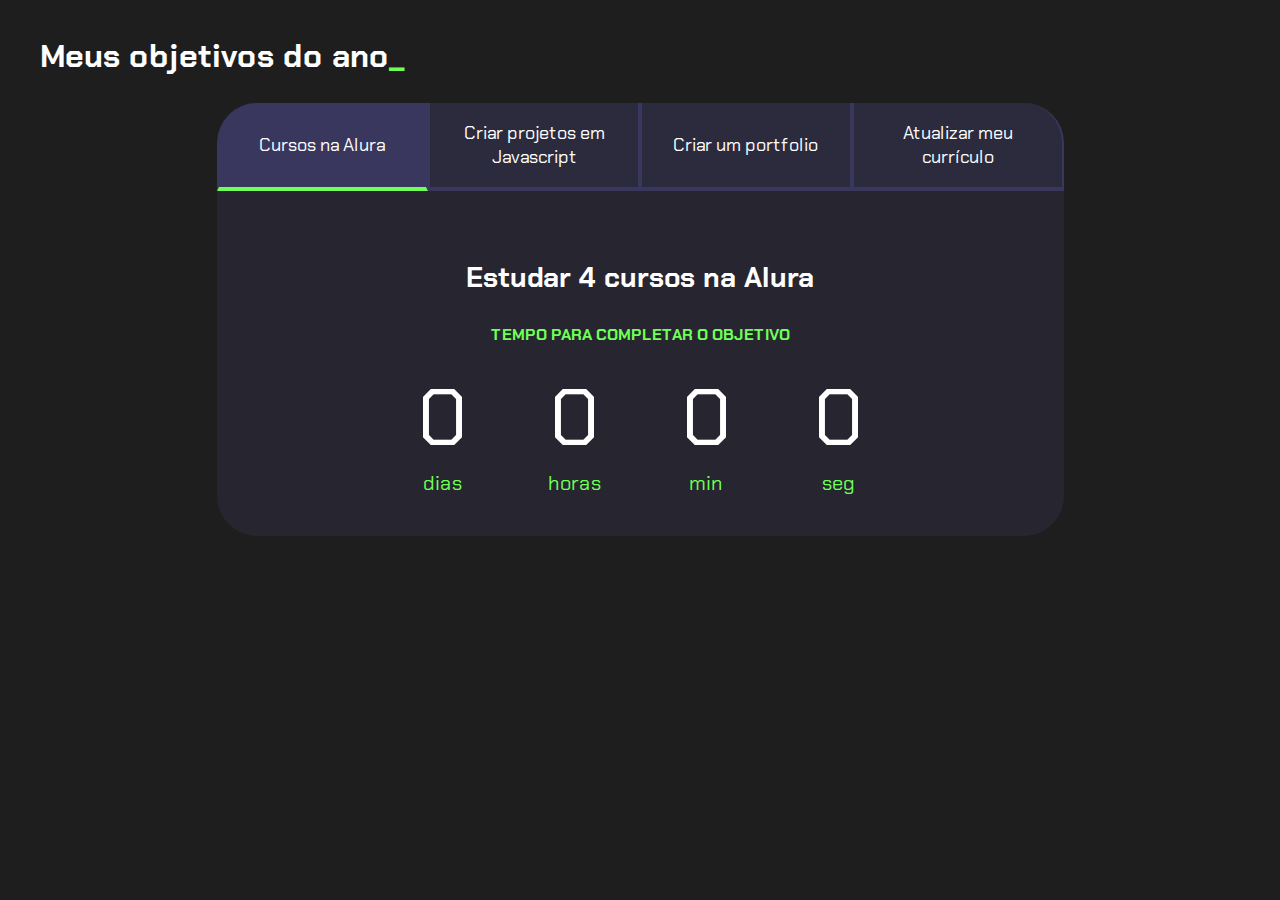
<file: samuel7qy lindo/index.html>
<!DOCTYPE html>
<html lang="pt-br">

<head>
    <meta charset="UTF-8">
    <meta name="viewport" content="width=device-width, initial-scale=1.0">
    <title>Meus objetivos do ano</title>
    <link rel="stylesheet" href="style.css">
</head>

<body>
    <section class="conteudo-principal">
        <h2 class="titulo-principal">Meus objetivos do ano<span>_</span></h2>
        <div class="conteudo">
            <div class="botoes">
                <button class="botao ativo">Cursos na Alura</button>
                <button class="botao">Criar projetos em Javascript</button>
                <button class="botao">Criar um portfolio</button>
                <button class="botao">Atualizar meu currículo</button>
            </div>

            <div class="abas-textos">
                <div class="aba-conteudo ativo">
                    <h3 class="aba-conteudo-titulo-principal">Estudar 4 cursos na Alura</h3>
                    <h4 class="aba-conteudo-titulo-secundario">Tempo para completar o objetivo</h4>
                    <div class="contador">
                        <div class="contador-digito">
                            <p class="contador-digito-numero" id="dias0"></p>
                            <p class="contador-digito-texto">dias</p>
                        </div>
                        <div class="contador-digito">
                            <p class="contador-digito-numero" id="horas0"></p>
                            <p class="contador-digito-texto">horas</p>
                        </div>
                        <div class="contador-digito">
                            <p class="contador-digito-numero" id="min0"></p>
                            <p class="contador-digito-texto">min</p>
                        </div>
                        <div class="contador-digito">
                            <p class="contador-digito-numero" id="seg0"></p>
                            <p class="contador-digito-texto">seg</p>
                        </div>
                    </div>
                </div>

                <div class="aba-conteudo">
                    <h3 class="aba-conteudo-titulo-principal">Criar 5 projetos em Javascript</h3>
                    <h4 class="aba-conteudo-titulo-secundario">Tempo para completar o objetivo</h4>
                    <div class="contador">
                        <div class="contador-digito">
                            <p class="contador-digito-numero" id="dias1"></p>
                            <p class="contador-digito-texto">dias</p>
                        </div>
                        <div class="contador-digito">
                            <p class="contador-digito-numero" id="horas1"></p>
                            <p class="contador-digito-texto">horas</p>
                        </div>
                        <div class="contador-digito">
                            <p class="contador-digito-numero" id="min1"></p>
                            <p class="contador-digito-texto">min</p>
                        </div>
                        <div class="contador-digito">
                            <p class="contador-digito-numero" id="seg1"></p>
                            <p class="contador-digito-texto">seg</p>
                        </div>
                    </div>
                </div>


                <div class="aba-conteudo">
                    <h3 class="aba-conteudo-titulo-principal">Criar um portfolio com os meus 3 melhores projetos</h3>
                    <h4 class="aba-conteudo-titulo-secundario">Tempo para completar o objetivo</h4>
                    <div class="contador">
                        <div class="contador-digito">
                            <p class="contador-digito-numero" id="dias2"></p>
                            <p class="contador-digito-texto">dias</p>
                        </div>
                        <div class="contador-digito">
                            <p class="contador-digito-numero" id="horas2"></p>
                            <p class="contador-digito-texto">horas</p>
                        </div>
                        <div class="contador-digito">
                            <p class="contador-digito-numero" id="min2"></p>
                            <p class="contador-digito-texto">min</p>
                        </div>
                        <div class="contador-digito">
                            <p class="contador-digito-numero" id="seg2"></p>
                            <p class="contador-digito-texto">seg</p>
                        </div>
                    </div>
                </div>


                <div class="aba-conteudo">
                    <h3 class="aba-conteudo-titulo-principal">Atualizar meu curriculo com os certificados da Alura</h3>
                    <h4 class="aba-conteudo-titulo-secundario">Tempo para completar o objetivo</h4>
                    <div class="contador">
                        <div class="contador-digito">
                            <p class="contador-digito-numero" id="dias3"></p>
                            <p class="contador-digito-texto">dias</p>
                        </div>
                        <div class="contador-digito">
                            <p class="contador-digito-numero" id="horas3"></p>
                            <p class="contador-digito-texto">horas</p>
                        </div>
                        <div class="contador-digito">
                            <p class="contador-digito-numero" id="min3"></p>
                            <p class="contador-digito-texto">min</p>
                        </div>
                        <div class="contador-digito">
                            <p class="contador-digito-numero" id="seg3"></p>
                            <p class="contador-digito-texto">seg</p>
                        </div>
                    </div>
                </div>
            </div>
        </div>
    </section>

    <script src="main.js"></script>
</body>

</html>
</file>
<file: samuel7qy lindo/style.css>
@import url('https://fonts.googleapis.com/css2?family=Chakra+Petch:wght@400;700&display=swap');

:root {
    --cor-de-fundo: #1E1E1E;
    --verde: #6FFF57;
    --branco: #FFFFFF;
    --botao-ativo: #3A375E;
    --botao-inativo: rgba(58, 55, 94, 0.5);
    --texto-fundo: rgba(58, 55, 94, 0.3);
}

body {
    background-color: var(--cor-de-fundo);
    color: var(--branco);
    font-family: 'Chakra Petch', sans-serif;
}


.conteudo-principal {
    display: flex;
    flex-direction: column;
    justify-content: center;
    align-items: center;
    max-width: 1200px;
    width: 100%;
    margin: 0 auto;
}

.titulo-principal {
    text-align: left;
    width: 100%;
    font-size: 32px;
}

.titulo-principal span {
    color: var(--verde);
}


.botao {
    font-family: 'Chakra Petch', sans-serif;
    background-color: var(--botao-inativo);
    color: var(--branco);
    display: flex;
    justify-content: center;
    padding: 1em;
    font-size: 18px;
    align-items: center;
    width: 100%;
    border-bottom: 4px solid var(--botao-ativo);
    border-left: 2px solid var(--botao-ativo);
    border-right: 2px solid var(--botao-ativo);
    border-top: none;
}

.botao:first-child {
    border-radius: 40px 40px 0 0;
}

.botoes {
    display: block;
}

.botao.ativo{
    background-color: var(--botao-ativo);
    border-bottom: 4px solid var(--verde);
}

.abas-textos{
    background-color: var(--texto-fundo);
    padding: 40px;
    border-radius: 0 0 40px 40px;
}
.aba-conteudo.ativo{
    display:block;
}

.aba-conteudo{
    display: none;
}

.aba-conteudo-titulo-principal{
    font-size: 28px;
    text-align: center;
}
.aba-conteudo-titulo-secundario{
    text-align: center;
    color: var(--verde);
    text-transform: uppercase;
}

.contador{
    display:flex;
    justify-content: center;
    flex-wrap: wrap;
}
.contador-digito{
    padding: 0 16px;
    text-align: center;
    min-width: 100px;
}

.contador-digito-numero{
    font-size: 80px;
    margin: 0;

}

.contador-digito-texto{
    color: var(--verde);
    font-size: 20px;
    margin: 0;

}

@media screen and (min-width: 768px) {
    .botoes {
        display: flex;
    }

    .botao:first-child {
        border-radius: 40px 0 0 0;
    }

    .botao:last-child {
        border-radius: 0 40px 0 0;
    }
}
</file>
